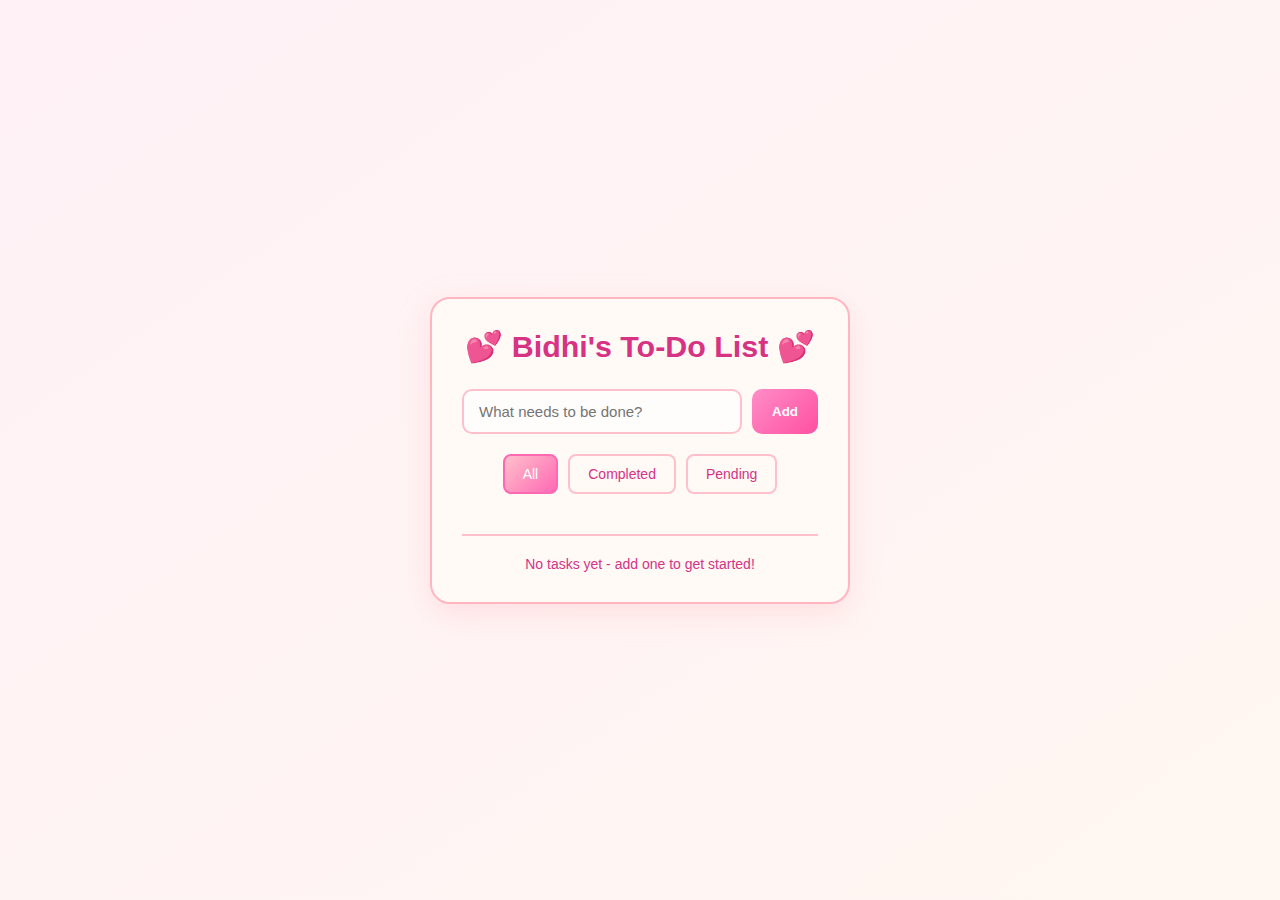
<file: index.html>
<!DOCTYPE html>
<html lang="en">
<head>
  <meta charset="UTF-8">
  <meta name="viewport" content="width=device-width, initial-scale=1.0">
  <title>Bidhi's Task Manager</title>
  <script src="https://code.jquery.com/jquery-3.6.0.min.js"></script>
  <link rel="stylesheet" href="todolist.css">
</head>
<body>
  <div class="task-manager">
    <h1>💕 Bidhi's To-Do List 💕</h1>
    <div class="add-section">
      <input type="text" id="newTask" placeholder="What needs to be done?" />
      <button id="createTask">Add</button>
    </div>
    <div class="view-options">
      <button class="view-btn selected" data-view="all">All</button>
      <button class="view-btn" data-view="completed">Completed</button>
      <button class="view-btn" data-view="pending">Pending</button>
    </div>
    <ul id="allTasks"></ul>
    <div class="summary">
      <span id="taskSummary">No tasks yet</span>
    </div>
  </div>
  <script src="todolist.js"></script>
</body>
</html>
</file>
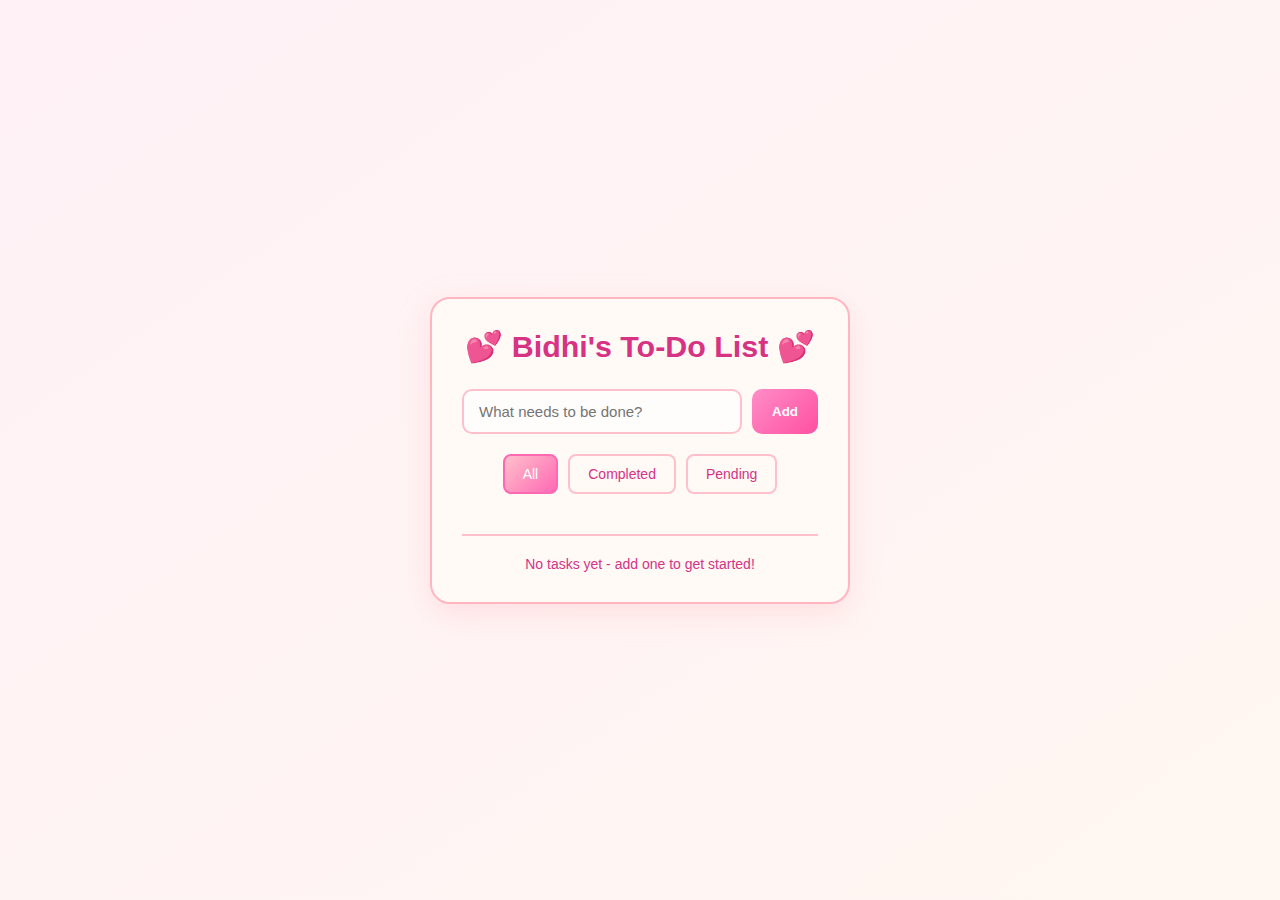
<file: todolist.html>
<!DOCTYPE html>
<html lang="en">
<head>
  <meta charset="UTF-8">
  <meta name="viewport" content="width=device-width, initial-scale=1.0">
  <title>Bidhi's Task Manager</title>
  <script src="https://code.jquery.com/jquery-3.6.0.min.js"></script>
  <link rel="stylesheet" href="todolist.css">
</head>
<body>
  <div class="task-manager">
    <h1>💕 Bidhi's To-Do List 💕</h1>
    <div class="add-section">
      <input type="text" id="newTask" placeholder="What needs to be done?" />
      <button id="createTask">Add</button>
    </div>
    <div class="view-options">
      <button class="view-btn selected" data-view="all">All</button>
      <button class="view-btn" data-view="completed">Completed</button>
      <button class="view-btn" data-view="pending">Pending</button>
    </div>
    <ul id="allTasks"></ul>
    <div class="summary">
      <span id="taskSummary">No tasks yet</span>
    </div>
  </div>
  <script src="todolist.js"></script>
</body>
</html>
</file>
<file: todolist.css>
* {
  margin: 0;
  padding: 0;
  box-sizing: border-box;
}

body {
  font-family: 'Arial', sans-serif;
  min-height: 100vh;
  display: flex;
  justify-content: center;
  align-items: center;
  background: linear-gradient(to bottom right, #fff1f6, #fff7f2);
  padding: 20px;
}

/* MAIN CARD */
.task-manager {
  background: #fffaf6;
  padding: 30px;
  border-radius: 20px;
  width: 100%;
  max-width: 420px;
  box-shadow: 0 10px 30px rgba(255, 182, 193, 0.35);
  border: 2px solid #ffb6c1;
}

h1 {
  text-align: center;
  margin-bottom: 25px;
  color: #d63384;
  font-size: 1.9rem;
  font-weight: bold;
}

/* ADD TASK */
.add-section {
  display: flex;
  gap: 10px;
  margin-bottom: 20px;
}

#newTask {
  flex: 1;
  padding: 12px 15px;
  border: 2px solid #ffc0cb;
  border-radius: 10px;
  font-size: 15px;
  background: #fffdfb;
}

#newTask:focus {
  border-color: #ff69b4;
  box-shadow: 0 0 8px rgba(255, 105, 180, 0.25);
  outline: none;
}

#createTask {
  padding: 12px 20px;
  background: linear-gradient(135deg, #ff8dc7, #ff4fa1);
  color: white;
  border: none;
  border-radius: 10px;
  cursor: pointer;
  font-weight: bold;
}

#createTask:hover {
  transform: translateY(-2px);
  box-shadow: 0 5px 15px rgba(255, 79, 161, 0.4);
}

/* FILTER BUTTONS */
.view-options {
  display: flex;
  justify-content: center;
  gap: 10px;
  margin: 20px 0;
}

.view-btn {
  padding: 10px 18px;
  border: 2px solid #ffc0cb;
  border-radius: 8px;
  background: #fffaf6;
  cursor: pointer;
  font-size: 14px;
  color: #d63384;
}

.view-btn.selected {
  background: linear-gradient(135deg, #ffc0cb, #ff69b4);
  color: white;
  border-color: #ff69b4;
}

/* TASK LIST */
#allTasks {
  list-style: none;
  margin: 15px 0;
  max-height: 450px;
  overflow-y: auto;
}

#allTasks li {
  background: #fffdfb;
  padding: 15px;
  margin: 10px 0;
  border-radius: 12px;
  display: flex;
  justify-content: space-between;
  align-items: center;
  border: 1px solid #ffe0ea;
}

#allTasks li:hover {
  transform: translateX(5px);
  box-shadow: 0 5px 15px rgba(255, 182, 193, 0.25);
}

.task-content {
  flex: 1;
  cursor: pointer;
  font-size: 15px;
}

.task-content.done {
  text-decoration: line-through;
  color: #b5a3aa;
  opacity: 0.7;
}

/* BUTTONS */
.action-btns {
  display: flex;
  gap: 8px;
}

.modify-btn {
  background: #ffe6ef;
  color: #d63384;
  padding: 6px 12px;
  border-radius: 6px;
  border: none;
  cursor: pointer;
}

.modify-btn:hover {
  background: #ffd1e1;
}

.remove-btn {
  background: #ff69b4;
  color: white;
  padding: 6px 12px;
  border-radius: 6px;
  border: none;
  cursor: pointer;
}

.remove-btn:hover {
  background: #ff3d9e;
}

/* SUMMARY */
.summary {
  text-align: center;
  margin-top: 20px;
  padding-top: 20px;
  border-top: 2px solid #ffc0cb;
  color: #d63384;
  font-size: 14px;
}
</file>
